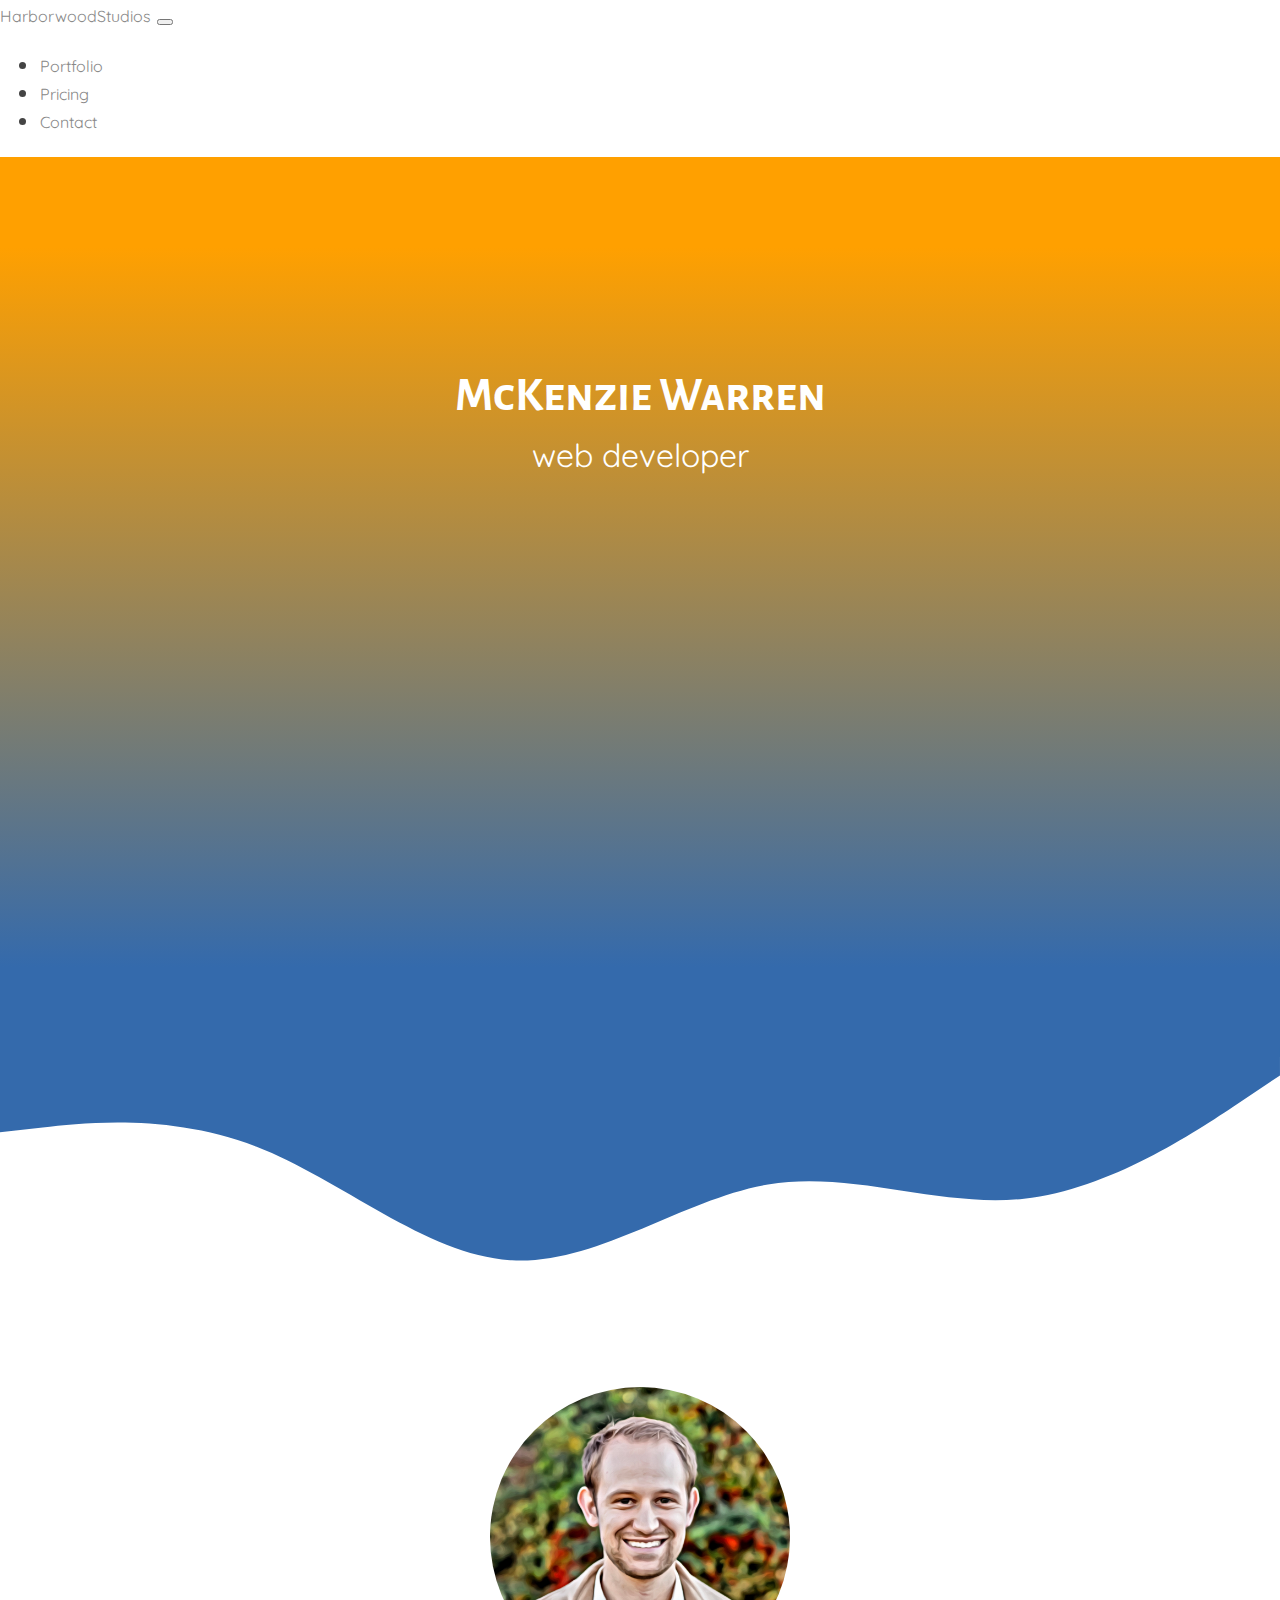
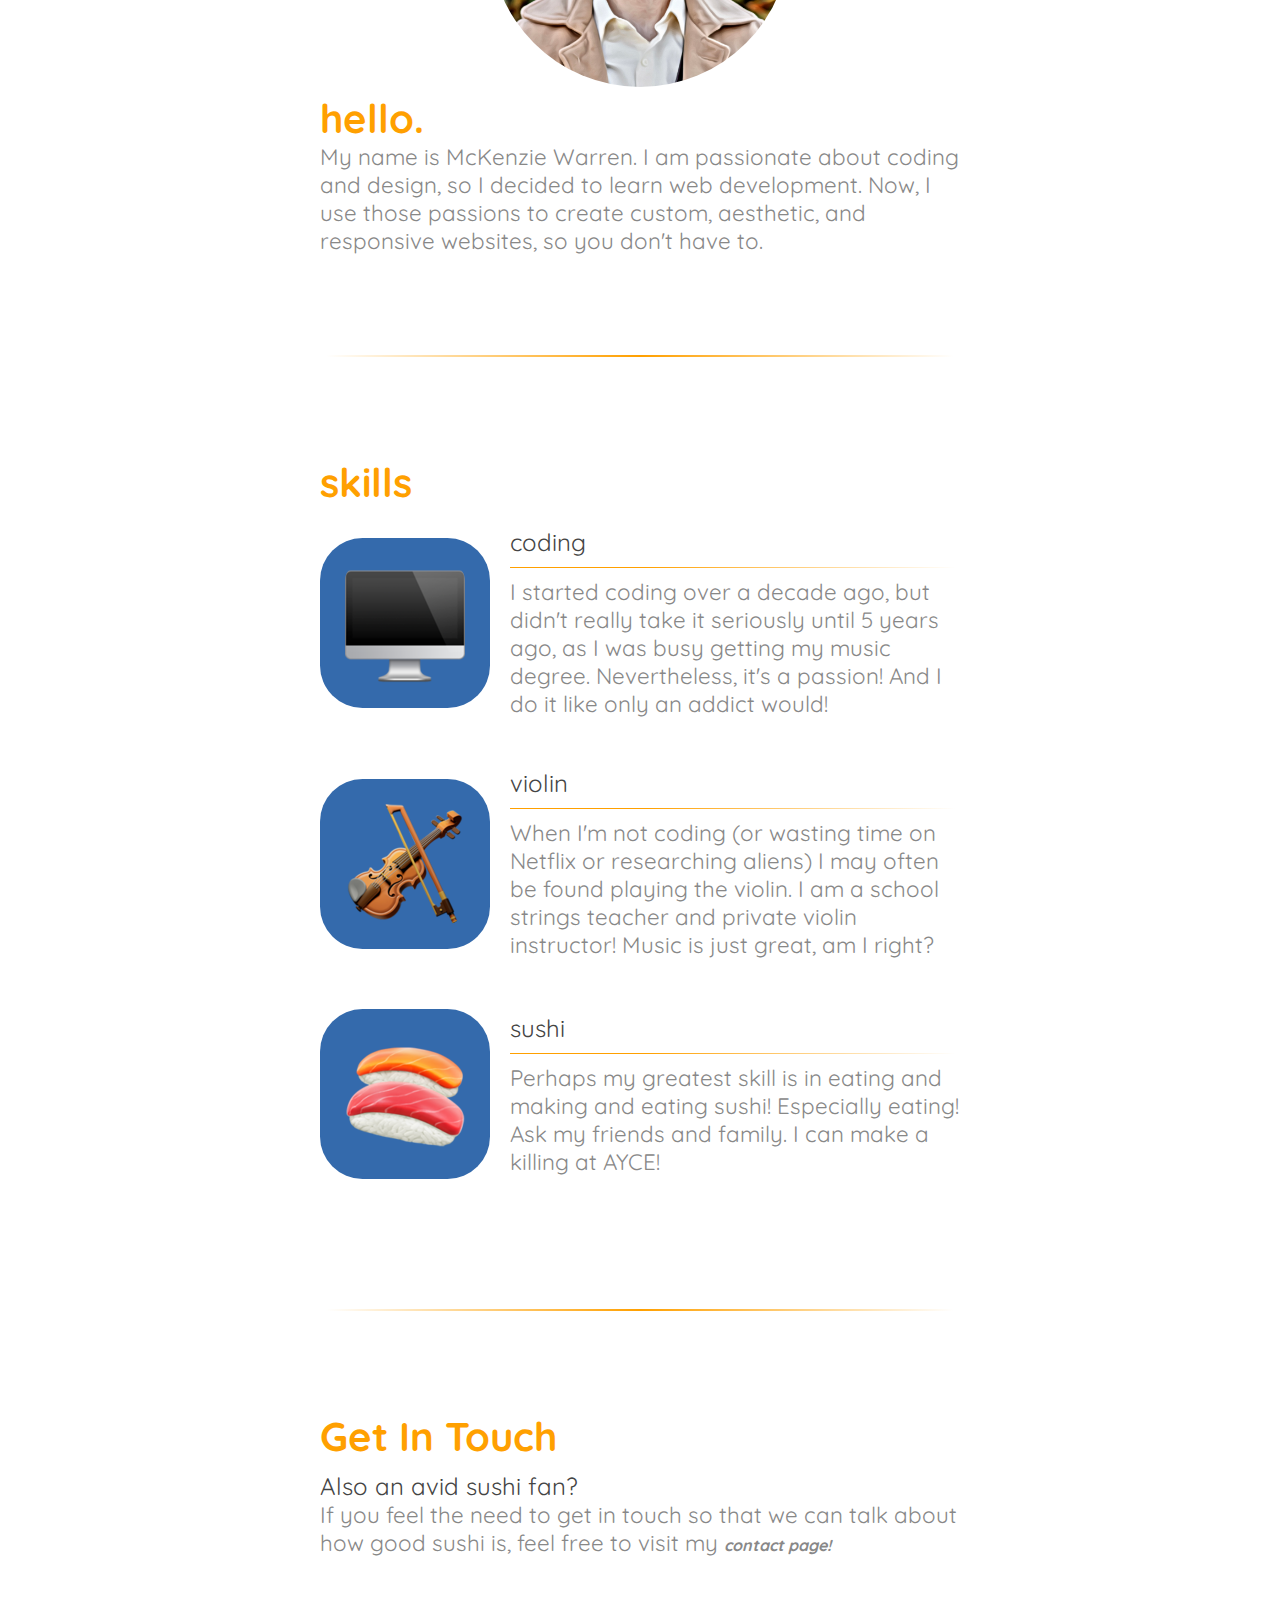
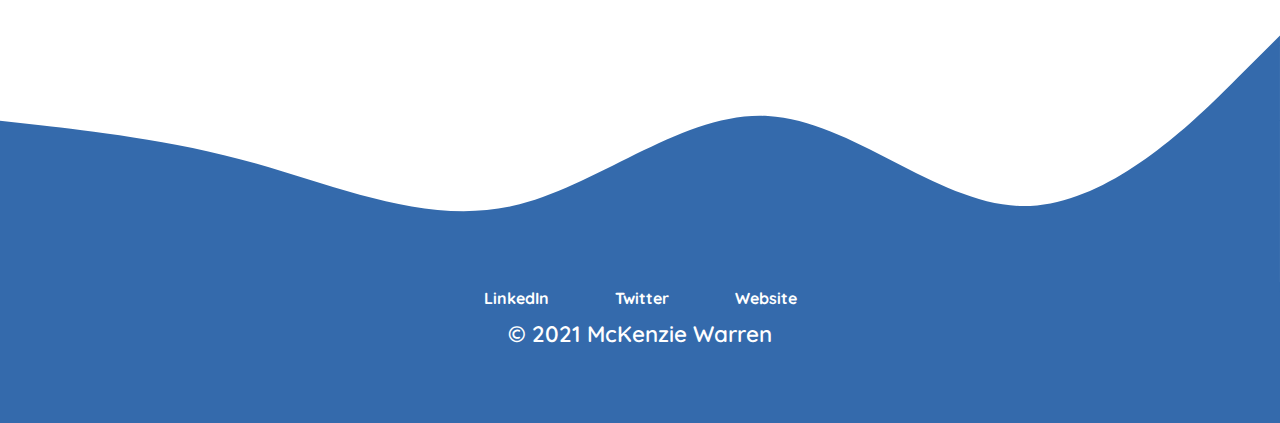
<file: index.html>
<!DOCTYPE html>
<html lang="en" dir="ltr">
  <head>
    <meta charset="utf-8">
    <title>McKenzie Warren Web Design</title>

    <link href="https://fonts.googleapis.com/css2?family=Alegreya+Sans+SC:wght@100&family=Alegreya+Sans:wght@300&family=Montserrat:ital,wght@0,100;0,200;0,300;1,100;1,200;1,300&family=Quicksand:wght@300;400;500;600;700&family=Roboto:ital,wght@0,400;1,100&display=swap" rel="stylesheet">
    <!-- Bootstrap CSS -->
    <link href="https://cdn.jsdelivr.net/npm/bootstrap@5.0.0-beta2/dist/css/bootstrap.min.css" rel="stylesheet" integrity="sha384-BmbxuPwQa2lc/FVzBcNJ7UAyJxM6wuqIj61tLrc4wSX0szH/Ev+nYRRuWlolflfl" crossorigin="anonymous">
    <link rel="stylesheet" href="css/styles.css">

    <meta name="viewport" content="width=device-width;">
    
  </head>
  <body>


    <nav class="navbar fixed-top navbar-expand-lg navbar-dark bg-dark">
      <div class="container-fluid">
        <a class="navbar-brand" href="#">HarborwoodStudios</a>
        <button class="navbar-toggler" type="button" data-bs-toggle="collapse" data-bs-target="#navbarSupportedContent" aria-controls="navbarSupportedContent" aria-expanded="false" aria-label="Toggle navigation">
          <span class="navbar-toggler-icon"></span>
        </button>
        <div class="collapse navbar-collapse" id="navbarSupportedContent">
          <ul class="navbar-nav ms-auto mb-2 mb-lg-0">
            <li class="nav-item">
              <a class="nav-link" href="#">Portfolio</a>
            </li>
            <li class="nav-item">
              <a class="nav-link" href="#">Pricing</a>
            </li>
            <li class="nav-item">
              <a class="nav-link" href="#">Contact</a>
            </li>
          </ul>

        </div>
      </div>
    </nav>

    
    <div class="top-container">






      <div class="title-container">
        <div class="" style="height: 200px;">

        </div>
        <h1>McKenzie Warren</h1>
        <h3 id="subtitle">web developer</h3>
      </div>
    </div>

    <div class="wave-container">
      <svg xmlns="http://www.w3.org/2000/svg" viewBox="0 0 1440 320"><path fill="#346AAC" fill-opacity="1" d="M0,96L48,90.7C96,85,192,75,288,112C384,149,480,235,576,240C672,245,768,171,864,154.7C960,139,1056,181,1152,170.7C1248,160,1344,96,1392,64L1440,32L1440,0L1392,0C1344,0,1248,0,1152,0C1056,0,960,0,864,0C768,0,672,0,576,0C480,0,384,0,288,0C192,0,96,0,48,0L0,0Z"></path></svg>
    </div>

    <div class="middle-container">

      <div class="profile">
        <div class="bio-image-container">
          <img class="bio-image" src="images/me.jpg" alt="bio-image">
        </div>
        <h2>hello.</h2>
        <p>My name is McKenzie Warren. I am passionate about coding and design, so I decided to learn web development. Now, I use those passions to create custom, aesthetic, and responsive websites, so you don't have to.</p>
      </div>
      <hr class="custom-horizontal-rule">
      <div class="skills">
        <h2>skills</h2>
        <div class="skill-row">
          <img class="coding-image" src="images/coding.png" alt="coding-image">
          <div class="skill-title-and-description">
            <h3>coding</h3>
            <hr class="skills-horizontal-rule">
            <p>I started coding over a decade ago, but didn't really take it seriously until 5 years ago, as I was busy getting my music degree. Nevertheless, it's a passion! And I do it like only an addict would!</p>
          </div>
        </div>
        <div class="skill-row">
          <img class="violin-image" src="images/violin.png" alt="violin-image">
          <div class="skill-title-and-description">
            <h3>violin</h3>
            <hr class="skills-horizontal-rule">
            <p>When I'm not coding (or wasting time on Netflix or researching aliens) I may often be found playing the violin. I am a school strings teacher and private violin instructor! Music is just great, am I right?</p>
          </div>
        </div>
        <div class="skill-row">
          <img class="sushi-image" src="images/sushi.png" alt="sushi-image">
          <div class="skill-title-and-description">
            <h3>sushi</h3>
            <hr class="skills-horizontal-rule">
            <p>Perhaps my greatest skill is in eating and making and eating sushi! Especially eating! Ask my friends and family. I can make a killing at AYCE!</p>
          </div>
        </div>
      </div>
      <hr class="custom-horizontal-rule">
      <div class="contact-me">
        <h2 class="get-in-touch-text">Get In Touch</h2>
        <h3>Also an avid sushi fan?</h3>
        <p>If you feel the need to get in touch so that we can talk about how good sushi is, feel free to visit my
        <a class="btn" href="mailto:name@email.com"><b><em>contact page!</em></b></a></p>
      </div>
    </div>

    <div class="bottom-wave-container">
      <svg xmlns="http://www.w3.org/2000/svg" viewBox="0 0 1440 320"><path fill="#346AAC" fill-opacity="1" d="M0,128L48,133.3C96,139,192,149,288,176C384,203,480,245,576,224C672,203,768,117,864,122.7C960,128,1056,224,1152,224C1248,224,1344,128,1392,80L1440,32L1440,320L1392,320C1344,320,1248,320,1152,320C1056,320,960,320,864,320C768,320,672,320,576,320C480,320,384,320,288,320C192,320,96,320,48,320L0,320Z"></path></svg>
    </div>
    <div class="bottom-container">
      <div class="bottom-container-content">
        <a class="footer-link" href="https://www.linkedin.com/">LinkedIn</a>
        <a class="footer-link" href="https://twitter.com/">Twitter</a>
        <a class="footer-link" href="https://www.appbrewery.co/">Website</a>
        <p class="copyright">© 2021 McKenzie Warren</p>
      </div>
    </div>

    <script src="https://cdn.jsdelivr.net/npm/bootstrap@5.0.0-beta1/dist/js/bootstrap.bundle.min.js" integrity="sha384-ygbV9kiqUc6oa4msXn9868pTtWMgiQaeYH7/t7LECLbyPA2x65Kgf80OJFdroafW" crossorigin="anonymous"></script>
  </body>
</html>
</file>
<file: css/styles.css>
body {
  /* text-align: center; */
  margin: 0;
  font-family: 'Quicksand', sans-serif;
  font-weight: 400;
  font-size: 1.4rem;
  color: #444444;
}

h1 {
  font-family: 'Alegreya Sans SC', sans-serif;
  font-size: 3rem;
  color: white;
  margin: 10px;
}

h2 {
  color: #FFA000;
  font-family: 'Quicksand', sans-serif;
  font-size: 2.5rem;
  margin-bottom: 0;
  margin-top: 0;
}

h3 {
  font-family: 'Quicksand', sans-serif;
  font-size: 1.5rem;
  font-weight: 400;
  font-style: normal;
  color: #444444;
  margin: 0;
}


p {
  color: #888888;
  margin: 0;
}

a {
  font-size: 1rem;
  color: #888888;
  text-decoration: none;
  font-style: normal;
}

a:hover {
  color: white;
  text-shadow: 0 0 5px #ffffff;
  text-decoration: none;
}



/*********** CLASSES ***********/

#subtitle {
  font-family: 'Quicksand', sans-serif;
  font-size: 2rem;
  font-weight: 400;
  color: white;
  margin: 0;
}

.header {
  /* width: 100%; */
  height: 50px;
  text-align: left;
  /* margin: 30px 30px 30px 30px; */
  padding: 30px 30px 30px 30px;
}
/*
.nav-item {
  margin: 0 10px;
} */

.wave-container {
  margin-top: -10px;
  position: relative;
  color: #FFF;
  text-align: center;
  overflow: hidden;
}

.top-container {
  text-align: center;
  height: 100vh;
  width: 100vw;
  padding-right: 0;
  /* background-image: url(../images/blue-background.jpg); */
  background: linear-gradient(180deg, #FFA000 10%, #346AAC 90%);
  background-position: center;
  background-size: cover;
}

.title_container {
  max-height: 100%;
}

/********** BEGIN MENU BUTTON SECTION **********/

.menu-button-image {
  height: 100%;
  width: auto;
}
.menu-button {
  height: 100%;
  width: auto;
  border: none;
}

.menu-button:focus {
  border: none;
  outline-width: 0;
}

.dropdown {
  position: relative;
  display: inline-block;
}

.dropdown-content {
  display: none;
  position: absolute;
  background-color: transparent;
  min-width: 160px;
  overflow: auto;
  /* box-shadow: 0px 8px 16px 0px rgba(0,0,0,0.5); */
  z-index: 1;
}

.dropdown-content a {
  color: #ffffff;
  padding: 12px 16px;
  text-decoration: none;
  display: block;
}

.dropdown a:hover {background-color: #ddd;}

.show {display: block;}


/********** END MENU BUTTON SECTION **********/


.self-portrait-container {
  height: 100%;
  width: 100%;
}

.middle-container {
  margin: 50px 25% 50px 25%;
}

.profile {
  text-align: left;
  width: 100%;
  margin: 30px 0 30px 0;
}

.bio-image-container {
  text-align: center;
  width: 100%;
  height: auto;
}

.bio-image {
  height: 300px;
  border-radius: 50%;
}

.custom-horizontal-rule {
  display: block;
  margin: 100px auto 100px auto;
  border: none;
  color: white;
  height: 2px;
  background: black;
  background-image: -webkit-linear-gradient(left, white 1%, #FFA000 50%, white 99%);
}

.skills {
  text-align: left;
  width: 100%
}

.skill-row {
  display: flex;
  align-items: center;
  margin-top: 0;
  margin-bottom: 0;
  padding-top: 20px;
  padding-bottom: 30px;
  height: auto;
}

.skills-horizontal-rule {
  display:block;
  margin: 10px auto 10px auto;
  border:none;
  /* color: white; */
  height:1px;
  background:black;
  background-image: -webkit-linear-gradient(left, #FFA000 30%, white 99%);
}

.coding-image {
  border-radius: 25%;
  background-color: #346AAC;
  float: left;
  margin-right: 20px;
  padding: 25px;
  height: 100%;
}

.sushi-image {
  border-radius: 25%;
  background-color: #346AAC;
  float: left;
  margin-right: 20px;
  padding: 25px;
  height: 100%;
}

.violin-image {
  border-radius: 25%;
  background-color: #346AAC;
  float: right;
  margin-right: 20px;
  padding: 25px;
  height: 100%;
}

@media (max-width: 1170px) {

  .middle-container {
    margin: 50px 10% 50px 10%;
  }

  .coding-image {
    float: none;
    margin-right: 0;
    margin-bottom: 20px;
  }

  .sushi-image {
    float: none;
    margin-right: 0;
    margin-bottom: 20px;
  }

  .violin-image {
    float: none;
    margin-right: 0;
    margin-bottom: 20px;
  }

  .skills {
    text-align: center;
  }

  .skill-row {
    display: inline-block;
    text-align: center;
  }

  .skills-horizontal-rule {
    display:block;
    margin: 10px auto 10px auto;
    border:none;
    color: white;
    height:1px;
    background:black;
    background-image: -webkit-linear-gradient(left, white 1%, #FFA000 50%, white 99%);
  }
}

.get-in-touch-text {
  padding-bottom: 10px;
}

.bottom-wave-container {
  margin-bottom: -10px;
  line-height: 0;
}

.bottom-container {
  background-color: #346AAC;
  margin: 0;
  text-align: center;
  width: 100%;
}

.bottom-container-content {
  padding-top: 0px;
  padding-bottom: 75px;
  font-family: 'Quicksand', sans-serif;
}

.footer-link {
  padding-left: 30px;
  padding-right: 30px;
  font-weight: bolder;
  font-style: normal;
  color: white;
}

.copyright {
  padding-top: 10px;
  font-family: 'Quicksand', sans-serif;
  font-weight: 600;
  color: white;
}
</file>
